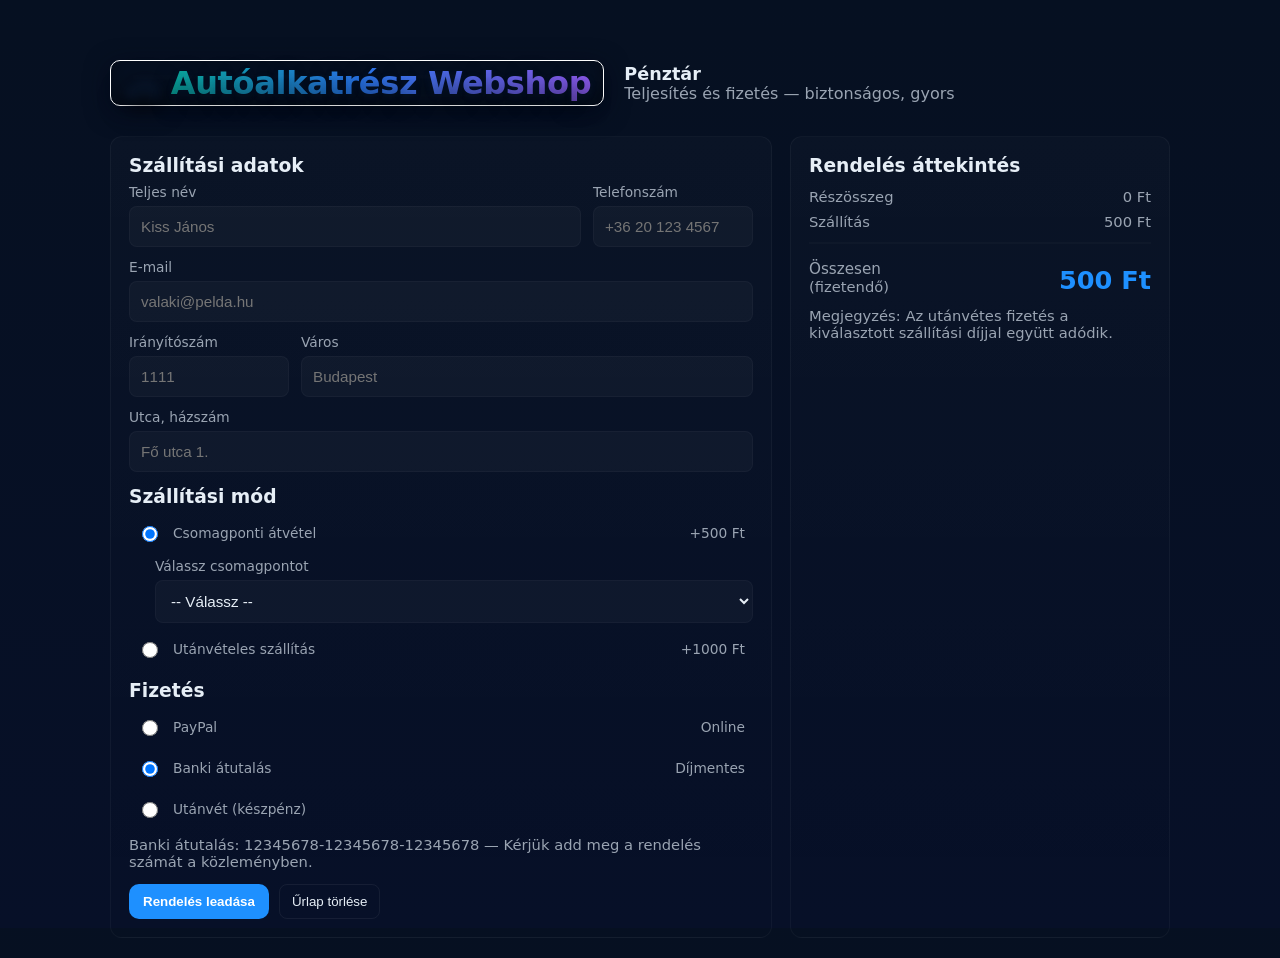
<file: Vizsga/checkout.html>
<!doctype html>
<html lang="hu">
<head>
  <meta charset="utf-8" />
  <meta name="viewport" content="width=device-width,initial-scale=1" />
  <title>Pénztár — Webshop (Sötét téma)</title>
  <!-- Stílus: beágyazott CSS (dark theme, kék kiemelés) -->
  <style>
    :root{
      --bg:#0b1220; --card:#0f1724; --muted:#9aa4b2; --text:#e6eef6; --accent:#1e90ff; --accent-2:#0ea5e9;
      --success:#22c55e; --danger:#ff6b6b; --glass: rgba(255,255,255,0.03);
    }
    *{box-sizing:border-box}
    html,body{height:100%;margin:0;font-family:Inter,Segoe UI,Roboto,system-ui,-apple-system,"Helvetica Neue",Arial; background:linear-gradient(180deg,#061021 0%, #071028 100%);color:var(--text);-webkit-font-smoothing:antialiased}
    .wrap{max-width:1100px;margin:28px auto;padding:20px}
    header{display:flex;align-items:center;gap:18px;margin-bottom:18px}
    .brand{display:flex;align-items:center;gap:12px}
  .logo{width:48px;height:48px;border-radius:8px;background:linear-gradient(135deg,var(--accent),var(--accent-2));display:flex;align-items:center;justify-content:center;font-weight:700;color:white}
    .site-link{display:block;color:var(--text);font-weight:700;text-decoration:none;margin-bottom:4px}
    .site-link:hover{color:var(--accent)}

    /* Header title styles copied from main CSS to match appearance */
    .header h1 {
      margin: 0;
      display: inline-block;
      font-weight: 800;
      letter-spacing: -0.01em;
      line-height: 1;
      font-size: 1.6rem;
      background: linear-gradient(90deg, #00c489 0%, #2d7ef7 50%, #9b5cf6 100%);
      -webkit-background-clip: text;
      background-clip: text;
      -webkit-text-fill-color: transparent;
      text-shadow: 0 2px 10px rgba(45,126,247,0.08), 0 6px 20px rgba(0,0,0,0.6);
      padding: 6px 12px;
      border-radius: 10px;
      border: 1px solid rgb(255, 255, 255);
      box-shadow: inset 0 -6px 18px rgba(0,0,0,0.35), 0 6px 24px rgba(2,6,23,0.6);
      vertical-align: middle;
    }
    .header h1::before {
      content: "🚗";
      margin-right: 8px;
      display: inline-block;
      transform: translateY(-1px);
      filter: drop-shadow(0 3px 8px rgba(0,0,0,0.6));
    }
    @media (min-width: 900px) { .header h1 { font-size: 2rem; } }
    @media (max-width: 480px) { .header h1 { font-size: 1.15rem; padding: 4px 8px; border-radius: 8px; } }
    h1{font-size:1.3rem;margin:0}
    p.lead{margin:0;color:var(--muted)}

    .grid{display:grid;grid-template-columns:1fr 380px;gap:18px}
    .card{background:linear-gradient(180deg, rgba(255,255,255,0.02), transparent);border:1px solid rgba(255,255,255,0.04);border-radius:12px;padding:18px}

    label{display:block;font-size:0.86rem;color:var(--muted);margin-bottom:6px}
    input[type=text], input[type=email], input[type=tel], select, textarea{width:100%;padding:11px;border-radius:8px;background:var(--glass);border:1px solid rgba(255,255,255,0.03);color:var(--text);font-size:0.95rem}
    .row{display:flex;gap:12px}
    .muted{color:var(--muted);font-size:0.92rem}
    .section{margin-bottom:14px}

    .radio-row{display:flex;align-items:center;gap:12px;padding:8px;border-radius:8px}
    input[type=radio]{width:16px;height:16px}

    .btn{background:var(--accent);color:white;padding:10px 14px;border-radius:10px;border:none;font-weight:600;cursor:pointer}
    .btn-ghost{background:transparent;border:1px solid rgba(255,255,255,0.06);color:var(--text);padding:9px 12px;border-radius:8px;cursor:pointer}

    /* Cart summary */
    .cart-item{display:flex;justify-content:space-between;padding:10px 0;border-bottom:1px dashed rgba(255,255,255,0.03)}
    .summary{margin-top:12px}
    .total-big{display:flex;justify-content:space-between;align-items:end;padding-top:16px;border-top:2px solid rgba(255,255,255,0.02);margin-top:12px}
    .total-label{font-size:0.95rem;color:var(--muted)}
    .total-amount{font-size:1.6rem;font-weight:800;color:var(--accent)}

    pre{background:rgba(255,255,255,0.02);padding:10px;border-radius:8px;overflow:auto;color:var(--muted)}

    @media(max-width:900px){.grid{grid-template-columns:1fr}.logo{width:40px;height:40px}}
  </style>
</head>
<body>
  <div class="wrap">
    <header class="header">
      <div class="container" style="display:flex;align-items:center;gap:12px;padding:12px 0;">
        <h1><a href="index.html">Autóalkatrész Webshop</a></h1>
        <div style="margin-left:8px">
          <h2 style="margin:0;font-size:1.1rem;font-weight:600">Pénztár</h2>
          <p class="lead" style="margin:0">Teljesítés és fizetés — biztonságos, gyors</p>
        </div>
      </div>
    </header>

    <div class="grid">
      <!-- BAL: checkout űrlap -->
      <main class="card">
        <form id="checkout-form">
          <div class="section">
            <h3 style="margin:0 0 8px">Szállítási adatok</h3>
            <div class="row">
              <div style="flex:1">
                <label for="name">Teljes név</label>
                <input id="name" name="name" type="text" placeholder="Kiss János" required />
              </div>
              <div style="width:160px">
                <label for="phone">Telefonszám</label>
                <input id="phone" name="phone" type="tel" placeholder="+36 20 123 4567" required />
              </div>
            </div>

            <div style="margin-top:12px">
              <label for="email">E-mail</label>
              <input id="email" name="email" type="email" placeholder="valaki@pelda.hu" required />
            </div>

            <div style="margin-top:12px" class="row">
              <div style="width:160px">
                <label for="zip">Irányítószám</label>
                <input id="zip" name="zip" type="text" placeholder="1111" />
              </div>
              <div style="flex:1">
                <label for="city">Város</label>
                <input id="city" name="city" type="text" placeholder="Budapest" />
              </div>
            </div>

            <div style="margin-top:12px">
              <label for="address">Utca, házszám</label>
              <input id="address" name="address" type="text" placeholder="Fő utca 1." />
            </div>
          </div>

          <div class="section">
            <h3 style="margin:0 0 8px">Szállítási mód</h3>
            <div>
              <label class="radio-row"><input type="radio" name="shipping" value="csomagpont" checked /> Csomagponti átvétel <span style="margin-left:auto;color:var(--muted)">+500 Ft</span></label>
              <div style="margin:8px 0 0 26px">
                <label for="pickup">Válassz csomagpontot</label>
                <select id="pickup">
                  <option value="">-- Válassz --</option>
                  <option>Budapest — Deák Ferenc tér</option>
                  <option>Debrecen — Piac utca</option>
                  <option>Szeged — Kossuth Lajos sgt.</option>
                  <option>Másik (kézzel megadható)</option>
                </select>
                <div id="pickup-other" style="margin-top:8px;display:none">
                  <input id="pickup-text" type="text" placeholder="Csomagpont címe" />
                </div>
              </div>

              <label class="radio-row" style="margin-top:8px"><input type="radio" name="shipping" value="utanfvet" /> Utánvételes szállítás <span style="margin-left:auto;color:var(--muted)">+1000 Ft</span></label>
            </div>
          </div>

          <div class="section">
            <h3 style="margin:0 0 8px">Fizetés</h3>
            <label class="radio-row"><input type="radio" name="payment" value="paypal" /> PayPal <span style="margin-left:auto;color:var(--muted)">Online</span></label>
            <label class="radio-row" style="margin-top:6px"><input type="radio" name="payment" value="bank" checked /> Banki átutalás <span style="margin-left:auto;color:var(--muted)">Díjmentes</span></label>
            <label class="radio-row" style="margin-top:6px"><input type="radio" name="payment" value="cod" /> Utánvét (készpénz)</label>

            <div id="payment-bank" style="margin-top:10px" class="muted">Banki átutalás: 12345678-12345678-12345678 — Kérjük add meg a rendelés számát a közleményben.</div>

            <div id="payment-paypal" style="display:none;margin-top:10px">
              <div style="padding:10px;border-radius:8px;background:rgba(14,165,233,0.06);border:1px solid rgba(14,165,233,0.12)">
                <div style="font-weight:700;color:var(--accent)">PayPal fizetés (példa)</div>
                <p class="muted" style="margin:6px 0">Itt helyezd el a PayPal JS SDK v2 gombját. Példa sablon lent.</p>
                <pre>// &lt;script src="https://www.paypal.com/sdk/js?client-id=YOUR_CLIENT_ID&currency=HUF"&gt;&lt;/script&gt;
// paypal.Buttons({
//   createOrder: (data, actions) =&gt; actions.order.create({ purchase_units: [{ amount: { value: 'TOTAL_IN_HUF' } }] }),
//   onApprove: (data, actions) =&gt; actions.order.capture().then(details =&gt; { /* backend callback */ })
// }).render('#paypal-button-container');</pre>
                <div style="margin-top:8px"><button id="paypal-mock" class="btn">PayPal (példa)</button></div>
              </div>
            </div>
          </div>

          <div style="display:flex;gap:10px;align-items:center;margin-top:6px">
            <button type="submit" class="btn">Rendelés leadása</button>
            <button type="button" id="reset" class="btn-ghost">Űrlap törlése</button>
          </div>
        </form>
      </main>

      <!-- JOBB: kosár összegzés -->
      <aside class="card">
        <h3 style="margin:0 0 8px">Rendelés áttekintés</h3>
        <div id="cart-list">
          <!-- Dinamikus lista -->
        </div>

        <div class="summary">
          <div style="display:flex;justify-content:space-between"><span class="muted">Részösszeg</span><span id="subtotal" class="muted">0 Ft</span></div>
          <div style="display:flex;justify-content:space-between;margin-top:8px"><span class="muted">Szállítás</span><span id="shipping-fee" class="muted">0 Ft</span></div>
          <div class="total-big">
            <div>
              <div class="total-label">Összesen</div>
              <div class="muted" style="font-size:0.92rem">(fizetendő)</div>
            </div>
            <div id="total" class="total-amount">0 Ft</div>
          </div>
        </div>

        <div style="margin-top:12px" class="muted">Megjegyzés: Az utánvétes fizetés a kiválasztott szállítási díjjal együtt adódik.</div>
      </aside>
    </div>
  </div>

  <!-- JavaScript: beágyazott logika a dinamikus árazáshoz és fizetés-mutasítókhoz -->
  <script>
    (function(){
      // A kosár a localStorage-ból töltődik (ugyanaz a 'cart' kulcs, amit a main app.js használ)
      // Ha nincs kosár, üres tömböt kapunk.
      function loadCartFromStorage(){
        try {
          const raw = localStorage.getItem('cart');
          if(!raw) return [];
          const parsed = JSON.parse(raw);
          // Ensure qty and price numbers
          return Array.isArray(parsed) ? parsed.map(i => ({
            id: i.id,
            name: i.name || i.id,
            price: Number(i.price || 0),
            qty: Number(i.qty || 1),
            image: i.image || '',
            stock: i.stock || 0
          })) : [];
        } catch (e) {
          console.warn('cart load error', e);
          return [];
        }
      }

      // CART lesz a valódi kosár, amit a főoldal mentett localStorage-be
      let CART = loadCartFromStorage();

      const SHIPPING = { csomagpont:500, utanfvet:1000 };

      // Formátum Hungarian HUF
      const fmt = (n) => new Intl.NumberFormat('hu-HU', { style:'currency', currency:'HUF', maximumFractionDigits:0 }).format(n);

      const cartList = document.getElementById('cart-list');
      const subtotalEl = document.getElementById('subtotal');
      const shippingFeeEl = document.getElementById('shipping-fee');
      const totalEl = document.getElementById('total');

      const checkoutForm = document.getElementById('checkout-form');
      const pickup = document.getElementById('pickup');
      const pickupOther = document.getElementById('pickup-other');
      const pickupText = document.getElementById('pickup-text');

      function renderCart(){
        cartList.innerHTML = '';
        let subtotal = 0;
        CART.forEach(item => {
          const div = document.createElement('div');
          div.className = 'cart-item';
          div.innerHTML = `<div>${item.name} <span class="muted" style="display:block">db: ${item.qty}</span></div><div>${fmt(item.price*item.qty)}</div>`;
          cartList.appendChild(div);
          subtotal += item.price * item.qty;
        });
        subtotalEl.textContent = fmt(subtotal);
        checkoutForm.dataset.subtotal = subtotal;
      }

      function calculate(){
        const base = Number(checkoutForm.dataset.subtotal || 0);
        const ship = checkoutForm.querySelector('input[name="shipping"]:checked').value;
        const shipFee = SHIPPING[ship] || 0;
        shippingFeeEl.textContent = fmt(shipFee);
        totalEl.textContent = fmt(base + shipFee);
      }

      // Events
      checkoutForm.querySelectorAll('input[name="shipping"]').forEach(r => r.addEventListener('change', () => {
        const sel = checkoutForm.querySelector('input[name="shipping"]:checked').value;
        if(sel === 'csomagpont') pickupOther.style.display = 'block'; else pickupOther.style.display = 'none';
        calculate();
      }));

      pickup.addEventListener('change', () => {
        if(pickup.value === 'Másik (kézzel megadható)') pickupOther.style.display = 'block'; else pickupOther.style.display = 'none';
      });

      checkoutForm.querySelectorAll('input[name="payment"]').forEach(r => r.addEventListener('change', () => {
        const pay = checkoutForm.querySelector('input[name="payment"]:checked').value;
        document.getElementById('payment-paypal').style.display = (pay==='paypal') ? 'block' : 'none';
        document.getElementById('payment-bank').style.display = (pay==='bank') ? 'block' : 'none';
      }));

      // Submit (placeholder)
      checkoutForm.addEventListener('submit', (e) => {
        e.preventDefault();
        const name = document.getElementById('name').value.trim();
        const email = document.getElementById('email').value.trim();
        if(!name || !email){ alert('Kérlek töltsd ki a nevet és e-mail címet.'); return; }
        const ship = checkoutForm.querySelector('input[name="shipping"]:checked').value;
        const pay = checkoutForm.querySelector('input[name="payment"]:checked').value;
        const subtotal = Number(checkoutForm.dataset.subtotal || 0);
        const total = subtotal + (SHIPPING[ship]||0);

        // Példa összegzés — itt integráld a backend végpontot vagy PayPal checkout-ot
        alert(`Rendelés előnézet:\nNév: ${name}\nE-mail: ${email}\nSzállítás: ${ship}\nFizetés: ${pay}\nVégösszeg: ${fmt(total)}`);
      });

      // Reset
      document.getElementById('reset').addEventListener('click', () => { checkoutForm.reset(); document.getElementById('payment-paypal').style.display='none'; pickupOther.style.display='none'; renderCart(); calculate(); });

      // PayPal mock button
      document.getElementById('paypal-mock').addEventListener('click', (e) => {
        e.preventDefault();
        // Itt jönne a PayPal v2 JS SDK integráció (client-id, createOrder, onApprove). Példa továbbítás:
        const totalVal = totalEl.textContent.replace(/\D/g,'');
        alert('PayPal példa — ide integráld a PayPal Buttons kódot. Összeg (HUF): ' + totalVal);
      });

      // Init
      renderCart();
      calculate();
      // ensure payment display initial state
      document.getElementById('payment-paypal').style.display='none';
    })();
  </script>
  <script>
    // Frissítéskor mindig a főoldalra tér vissza
    if (performance.getEntriesByType('navigation')[0].type === 'reload') {
      window.location.href = 'index.html';
    }
  </script>
</body>
</html>
</file>
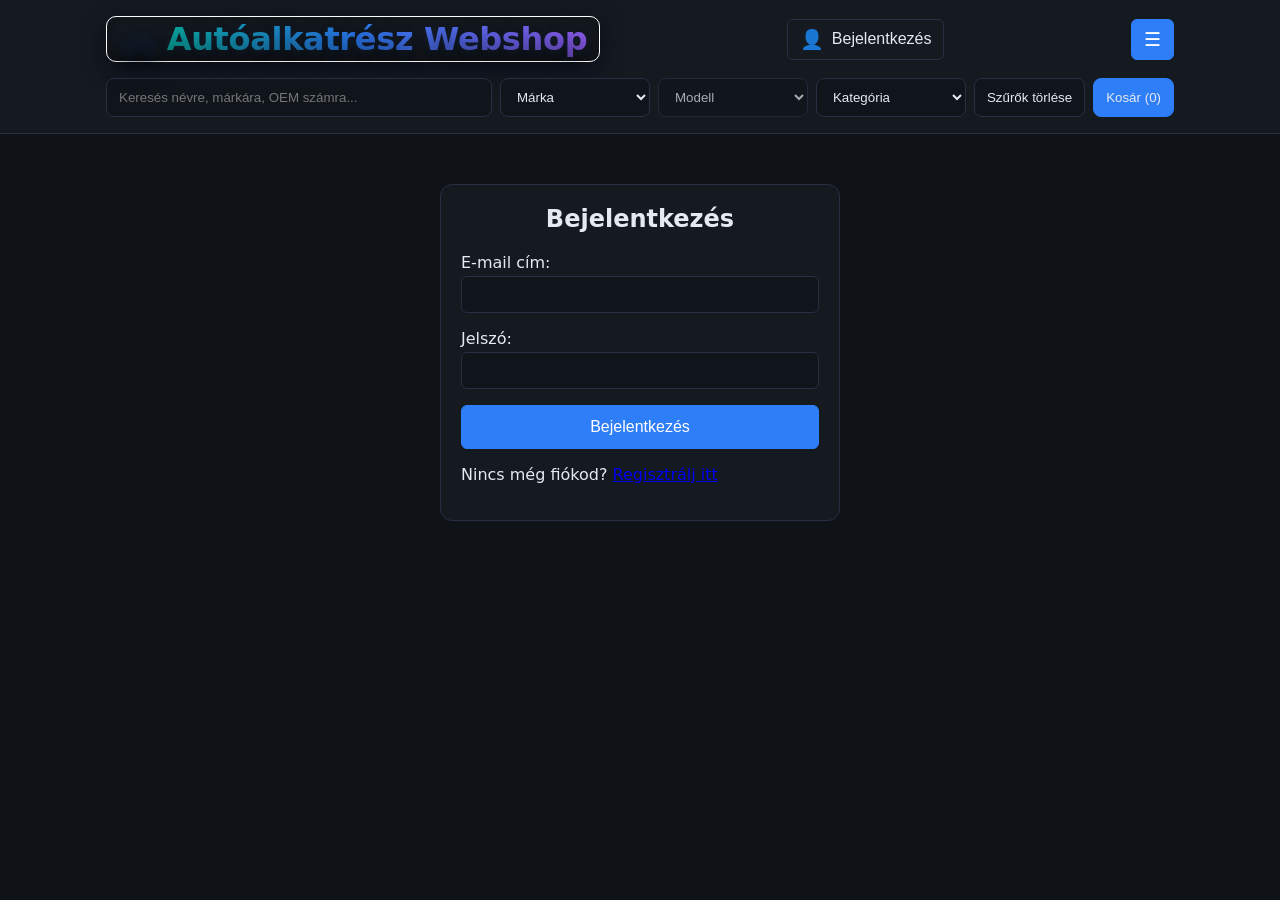
<file: Vizsga/login.html>
<!doctype html>
<html lang="hu">
<head>
  <meta charset="utf-8" />
  <meta name="viewport" content="width=device-width, initial-scale=1" />
  <title>Bejelentkezés - Autóalkatrész Webshop</title>
  <link rel="stylesheet" href="CSS/style.css" />
</head>
<body>
  <header class="header">
    <div class="container">
      <div class="header-top">
        <h1><a href="index.html">Autóalkatrész Webshop</a></h1>
        <div class="account-section">
          <button id="accountButton" class="account-btn" aria-label="Fiók">
            <span class="account-icon">👤</span>
            <span class="account-text">Bejelentkezés</span>
          </button>
        </div>
        <button id="menuToggle" class="menu-toggle" aria-label="Menü">☰</button>
      </div>
      <div class="toolbar" id="toolbar">
        <input id="searchInput" type="search" placeholder="Keresés névre, márkára, OEM számra..." />
        <select id="makeFilter">
          <option value="">Márka</option>
        </select>
        <select id="modelFilter" disabled>
          <option value="">Modell</option>
        </select>
        <select id="categoryFilter">
          <option value="">Kategória</option>
        </select>
        <button id="resetFilters">Szűrők törlése</button>
        <button id="cartButton">Kosár (<span id="cartCount">0</span>)</button>
      </div>
    </div>
  </header>

  <main class="container">
    <div class="login-container">
      <h2>Bejelentkezés</h2>
      <form id="loginForm">
        <div class="form-group">
          <label for="email">E-mail cím:</label>
          <input type="email" id="email" name="email" required />
        </div>
        <div class="form-group">
          <label for="password">Jelszó:</label>
          <input type="password" id="password" name="password" required />
        </div>
        <button type="submit" class="login-btn">Bejelentkezés</button>
      </form>
      <p>Nincs még fiókod? <a href="#" id="registerLink">Regisztrálj itt</a></p>
    </div>

    <div class="register-container hidden">
      <h2>Regisztráció</h2>
      <form id="registerForm">
        <div class="form-group">
          <label for="regEmail">E-mail cím:</label>
          <input type="email" id="regEmail" name="regEmail" required />
        </div>
        <div class="form-group">
          <label for="regPassword">Jelszó:</label>
          <input type="password" id="regPassword" name="regPassword" required />
        </div>
        <div class="form-group">
          <label for="confirmPassword">Jelszó megerősítése:</label>
          <input type="password" id="confirmPassword" name="confirmPassword" required />
        </div>
        <button type="submit" class="register-btn">Regisztráció</button>
      </form>
      <p>Van már fiókod? <a href="#" id="loginLink">Jelentkezz be</a></p>
    </div>
  </main>

  <script>
    // Frissítéskor mindig a főoldalra tér vissza
    if (performance.getEntriesByType('navigation')[0].type === 'reload') {
      window.location.href = 'index.html';
    }
  </script>
  <script src="JS/navbar-toggle.js"></script>
  <script src="JS/login.js"></script>
</body>
</html></content>
</file>
<file: Vizsga/CSS/style.css>
:root {
  --bg: #0f1216;
  --panel: #151a21;
  --text: #e6e9ef;
  --muted: #9aa3ad;
  --primary: #2d7ef7;
  --accent: #00c489;
  --danger: #ff5a67;
  --border: #263042;
}

* { box-sizing: border-box; }
html, body { margin: 0; padding: 0; background: var(--bg); color: var(--text); font-family: Inter, system-ui, -apple-system, Segoe UI, Roboto, "Helvetica Neue", Arial, "Noto Sans", "Liberation Sans", sans-serif; }
.container { max-width: 1100px; margin: 0 auto; padding: 0 16px; }

.header { border-bottom: 1px solid var(--border); background: var(--panel); position: sticky; top: 0; z-index: 2000; }
.header-top { display: flex; justify-content: space-between; align-items: center; padding: 16px 0; }
.header h1 { margin: 0; }
.header h1 a { color: var(--text); text-decoration: none; }
.account-section { display: flex; align-items: center; }
.account-btn { display: flex; align-items: center; gap: 8px; background: none; border: 1px solid var(--border); color: var(--text); padding: 8px 12px; border-radius: 6px; cursor: pointer; font-size: 1rem; }
.account-btn:hover { background: var(--panel); }
.account-icon { font-size: 1.2rem; }
.account-text { font-weight: 500; }
.menu-toggle { display: block; background: var(--primary); border: 1px solid var(--primary); color: white; padding: 8px 12px; border-radius: 6px; cursor: pointer; font-size: 1.2rem; }

@media (max-width: 600px) {
  .header h1 { font-size: 1.3rem; }
}

.toolbar { display: grid; grid-template-columns: 1fr 180px 180px 180px auto auto; gap: 8px; padding-bottom: 16px; }
.toolbar.hidden { display: none; }
.toolbar input, .toolbar select, .toolbar button {
  background: #10151c; border: 1px solid var(--border); color: var(--text);
  padding: 10px 12px; border-radius: 8px;
}
.toolbar button { cursor: pointer; }
.toolbar button#cartButton { background: var(--primary); border-color: var(--primary); }

@media (max-width: 1400px) {
  .toolbar { grid-template-columns: 1fr 150px 150px 150px auto auto; }
}

@media (max-width: 1200px) {
  .toolbar { grid-template-columns: 1fr 140px 140px 140px auto auto; }
}

@media (max-width: 1000px) {
  .toolbar { grid-template-columns: 1fr; gap: 8px; }
  .toolbar input { grid-column: 1; }
  .toolbar select { grid-column: 1; }
  .toolbar button { grid-column: 1; }
  #resetFilters { grid-column: 1 / 2; }
  #cartButton { grid-column: 1; }
}

@media (max-width: 900px) {
  .toolbar { grid-template-columns: 1fr; }
  #resetFilters { display: none; }
}

@media (max-width: 600px) {
  /* On very small screens make the toolbar wrap instead of hiding controls */
  /* Nagyon kis képernyőkön a toolbar-t sorba rendezzük a vezérlők elrejtése helyett */
  .toolbar { display: flex; flex-wrap: wrap; gap: 6px; align-items: center; }
  .toolbar input { flex: 1 1 100%; min-width: 160px; }
  .toolbar select { display: inline-block; flex: 1 1 140px; min-width: 110px; }
  .toolbar button { padding: 8px 10px; font-size: 0.9rem; flex: 0 0 auto; }

  /* Megőrizzük a lehetőséget a toolbar elrejtésére, amikor a .hidden osztály alkalmazva van */
  .toolbar.hidden { display: none; }
}

.grid { display: grid; grid-template-columns: repeat(3, 1fr); gap: 16px; padding: 24px 0; position: relative; z-index: 1; }
@media (max-width: 900px) { .grid { grid-template-columns: repeat(2, 1fr); } }
@media (max-width: 600px) { .grid { grid-template-columns: 1fr; } }

.card { background: var(--panel); border: 1px solid var(--border); border-radius: 12px; overflow: hidden; display: flex; flex-direction: column; position: relative; z-index: 1; }
.card-img { width: 100%; height: 250px; object-fit: cover; background: #0b0e12; }
.card-body { padding: 12px; display: grid; gap: 8px; }
.card-title { margin: 0; font-size: 1.1rem; }

@media (max-width: 900px) {
  .card-img { height: 200px; }
  .card-title { font-size: 1rem; }
}

@media (max-width: 600px) {
  .card-img { height: 150px; }
  .card-body { padding: 10px; }
  .card-title { font-size: 0.95rem; }
  .meta, .oem, .compat { font-size: 0.85rem; }
  .addToCart { padding: 6px 10px; font-size: 0.9rem; }
}
.meta { color: var(--muted); font-size: 0.9rem; }
.oem { font-size: 0.9rem; color: var(--muted); }
.compat { font-size: 0.85rem; color: var(--muted); }
.desc { margin: 6px 0 0 0; color: #cdd4dc; min-height: 44px; }
.card-footer { display: flex; align-items: center; justify-content: space-between; margin-top: 8px; }
.price { font-weight: 600; color: var(--accent); }
.stock { color: var(--muted); font-size: 0.9rem; }
.addToCart { background: var(--accent); border: 1px solid #00a874; color: #062018; padding: 8px 12px; border-radius: 8px; cursor: pointer; }

.modal.hidden { display: none; }
.modal { position: fixed; top: 72px; right: 0; bottom: 0; left: unset; display: flex; align-items: stretch; z-index: 100; }
.modal-backdrop { position: absolute; inset: 0; background: rgba(0,0,0,0.6); cursor: pointer; }
.modal-content { position: relative; background: var(--panel); border-left: 1px solid var(--border); width: 400px; max-width: 100%; z-index: 101; margin-left: auto; display: flex; flex-direction: column; box-shadow: -10px 0 30px rgba(0, 0, 0, 0.5); }

@media (max-width: 768px) {
  .modal-content { width: 350px; }
}

@media (max-width: 600px) {
  .modal-content { width: 100%; }
  .modal { top: 60px; }
}
.modal-header { display: flex; justify-content: space-between; align-items: center; border-bottom: 1px solid var(--border); padding: 12px 16px; }
.modal-header h2 { margin: 0; }
.modal-header button { background: transparent; border: none; color: var(--text); font-size: 24px; cursor: pointer; }
#cartItems {
  padding: 12px 16px;
  /* használjunk flex oszlopot, hogy az elemek a tetejétől egymás alá rendeződjenek és a görgetés kiszámítható legyen */
  display: flex;
  flex-direction: column;
  gap: 10px;
  flex: 1;
  overflow: auto;
  justify-content: flex-start; /* biztosítja, hogy az elemek a tetején kezdődjenek */
}
.cart-item { display: grid; grid-template-columns: 64px 1fr auto; gap: 10px; align-items: center; }
.cart-item img { width: 64px; height: 64px; object-fit: cover; border-radius: 8px; }
.cart-item .title { font-weight: 600; }
.qty-controls { display: flex; align-items: center; gap: 6px; }
.qty-controls button { background: #10151c; border: 1px solid var(--border); color: var(--text); padding: 4px 8px; border-radius: 6px; cursor: pointer; }

@media (max-width: 600px) {
  .cart-item { grid-template-columns: 50px 1fr; }
  .cart-item img { width: 50px; height: 50px; }
  .qty-controls { flex-wrap: wrap; }
  .qty-controls button { padding: 3px 6px; font-size: 0.85rem; }
}
.cart-footer { border-top: 1px solid var(--border); padding: 12px 16px; display: flex; flex-direction: column; gap: 10px; }
#checkoutBtn { background: var(--primary); border: 1px solid var(--primary); color: white; padding: 10px 14px; border-radius: 8px; cursor: pointer; width: 100%; }
.link { background: transparent; border: none; color: var(--muted); cursor: pointer; text-decoration: underline; width: 100%; text-align: left; }








/*------------------------------ Header cím stílusai -----------------------------*/
.header h1 {
  margin: 0;
  display: inline-block;
  font-weight: 800;
  letter-spacing: -0.01em;
  line-height: 1;
  font-size: 1.6rem;

  /* szép, élénk gradiensek a szövegben */
  background: linear-gradient(90deg, #00c489 0%, #2d7ef7 50%, #9b5cf6 100%);
  -webkit-background-clip: text;
  background-clip: text;
  -webkit-text-fill-color: transparent;

  /* finom glow és mélység */
  text-shadow: 0 2px 10px rgba(45,126,247,0.08), 0 6px 20px rgba(0,0,0,0.6);

  /* keret és belső tér, hogy kiemelkedjen a panelről */
  padding: 6px 12px;
  border-radius: 10px;
  border: 1px solid rgb(255, 255, 255);
  box-shadow: inset 0 -6px 18px rgba(0,0,0,0.35), 0 6px 24px rgba(2,6,23,0.6);
  vertical-align: middle;
}

/* kis ikon előtte (opcionális) */
.header h1::before {
  content: "🚗";
  margin-right: 8px;
  display: inline-block;
  transform: translateY(-1px);
  filter: drop-shadow(0 3px 8px rgba(0,0,0,0.6));
}

/* reszponzív méretezés */
@media (min-width: 900px) {
  .header h1 { font-size: 2rem; }
}
@media (max-width: 480px) {
  .header h1 {
    font-size: 1.15rem;
    padding: 4px 8px;
    border-radius: 8px;
  }
}





/*
 //------------------------------ Bejelentkezés / regisztráció gombok stílusai -----------------------------*/


/* .auth-buttons {
  display: flex;
  gap: 8px;
  align-items: center;
}

/* általános gomb-stílusok */
/*.btn {
  background: transparent;
  border: 1px solid var(--border);
  color: var(--text);
  padding: 8px 12px;
  border-radius: 8px;
  cursor: pointer;
  font-weight: 600;
}

/* külön színek bejelentkezés / regisztráció számára */
/*.btn--login {
  background: transparent;
  border-color: var(--primary);
  color: var(--primary);
}

.btn--register {
  background: var(--accent);
  border-color: #00a874;
  color: #062018;
}

/* kisebb kijelzőkön kicsit kompaktabb */
/*@media (max-width: 600px) {
  .auth-buttons { gap: 6px; }
  .btn { padding: 6px 8px; font-size: 0.95rem; }
} /* */

.login-container, .register-container {
  max-width: 400px;
  margin: 50px auto;
  padding: 20px;
  background: var(--panel);
  border: 1px solid var(--border);
  border-radius: 12px;
}

.login-container h2, .register-container h2 {
  margin-top: 0;
  text-align: center;
}

.form-group {
  margin-bottom: 16px;
}

.form-group label {
  display: block;
  margin-bottom: 4px;
  color: var(--text);
}

.form-group input {
  width: 100%;
  padding: 10px;
  background: #10151c;
  border: 1px solid var(--border);
  border-radius: 6px;
  color: var(--text);
}

.login-btn, .register-btn {
  width: 100%;
  padding: 12px;
  background: var(--primary);
  border: 1px solid var(--primary);
  color: white;
  border-radius: 6px;
  cursor: pointer;
  font-size: 1rem;
}

.register-btn {
  background: var(--accent);
  border-color: #00a874;
  color: #062018;
}

.hidden {
  display: none;
}
</file>
